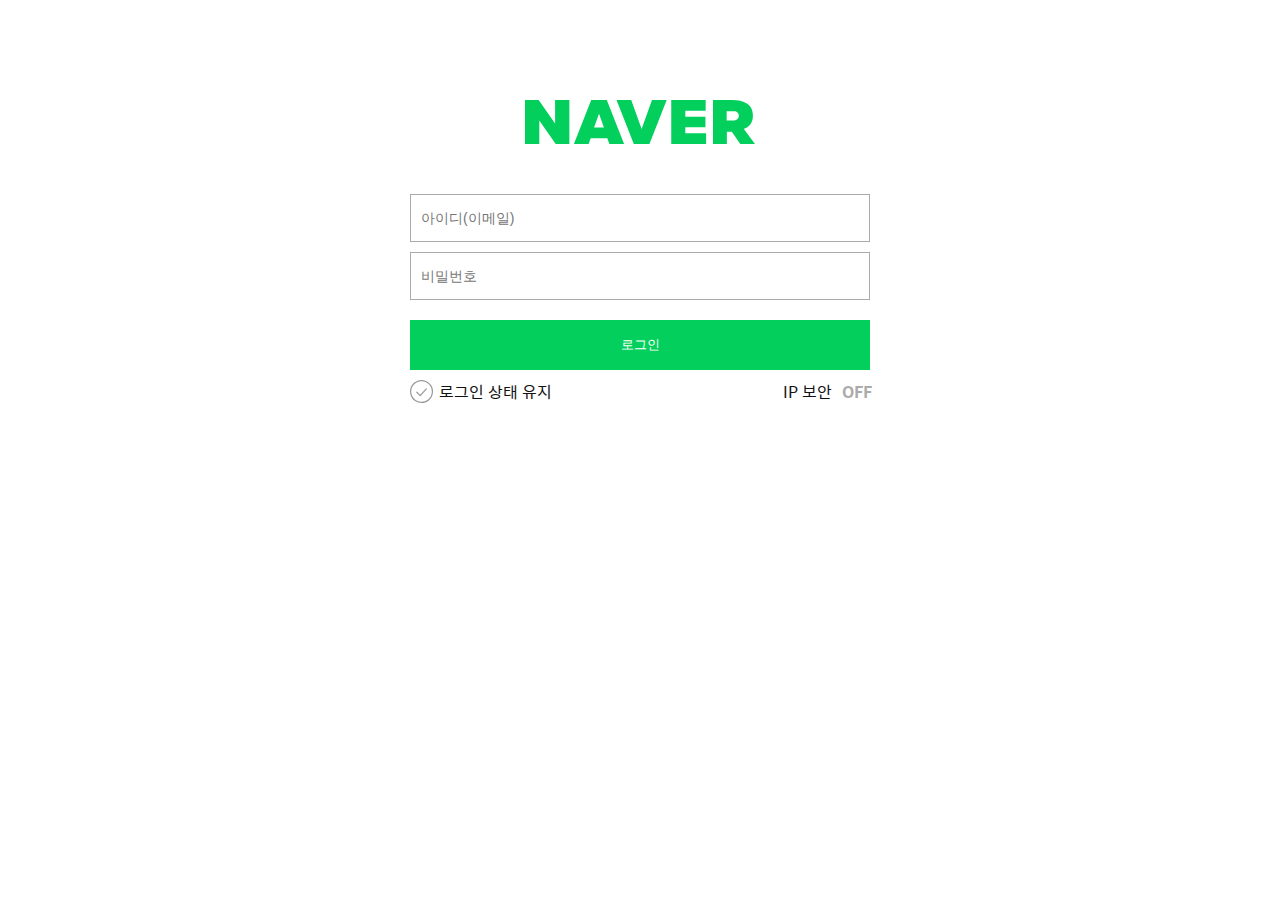
<file: mission01/naver_login/index.html>
<!DOCTYPE html>
<html lang="ko-KR">
  <head>
    <meta charset="UTF-8" />
    <meta http-equiv="X-UA-Compatible" content="IE=edge" />
    <meta name="viewport" content="width=device-width, initial-scale=1.0" />
    <title>네이버 - 로그인</title>
    <link rel="stylesheet" href="./css/style.css" />
    <script src="./js/main.js" defer></script>
  </head>

  <body>
    <h1 class="logo">
      <a href="https://www.naver.com/" class="naver-home-link">
        <img
          src="./images/logo.png"
          alt="네이버"
          srcset="./images/logo.svg"
          class="responsive-svg"
        />
      </a>
    </h1>

    <form action="URL" class="login-form" method="POST">
      <fieldset>
        <legend class="a11y">로그인 폼</legend>
        <div class="login-form-container">
          <div class="user-email">
            <label for="userEmail" class="a11y">아이디</label>
            <input
              type="email"
              class="user-email-input"
              id="userEmail"
              name="userEmail"
              placeholder="아이디(이메일)"
              required
              aria-invalid="false"
              aria-describedby="userEmailError"
              aria-live="assertive"
            />
            <span class="error-message" id="userEmailError"
              >아이디는 이메일 형식으로 입력해 주세요.</span
            >
          </div>
          <div class="user-password">
            <label for="userPassword" class="a11y">비밀번호</label>
            <input
              type="password"
              class="user-password-input"
              id="userPassword"
              name="userPassword"
              placeholder="비밀번호"
              required
              aria-invalid="false"
              aria-describedby="userPasswordError"
              aria-live="polite"
            />
            <span class="error-message" id="userPasswordError"
              >비밀번호는 영문, 숫자, 특수문자 포함 6~16자리 이상 입력해
              주세요.</span
            >
          </div>
          <div class="login-state-ip-security-checkbox-wrapper">
            <div class="login-state">
              <input
                type="checkbox"
                class="login-state-checkbox"
                id="loginState"
                name="state"
              />
              <label for="loginState" class="login-state-label">
                <span class="icon-check"></span>로그인 상태 유지
              </label>
            </div>
            <div class="ip-security-wrapper">
              <a
                href="./ip_security.html"
                rel="noopener noreferrer"
                title="IP 보안에 대해"
                class="ip-security-link"
                target="_blank"
                >IP 보안</a
              >
              <div class="ip-security">
                <input
                  type="checkbox"
                  class="ip-security-checkbox"
                  name="ip"
                  id="loginIp"
                />
                <label
                  for="loginIp"
                  class="ip-security-label"
                  aria-label="IP 보안설정"
                ></label>
              </div>
            </div>
          </div>
          <button type="submit" class="btn-login">로그인</button>
        </div>
      </fieldset>
    </form>
  </body>
</html>
</file>
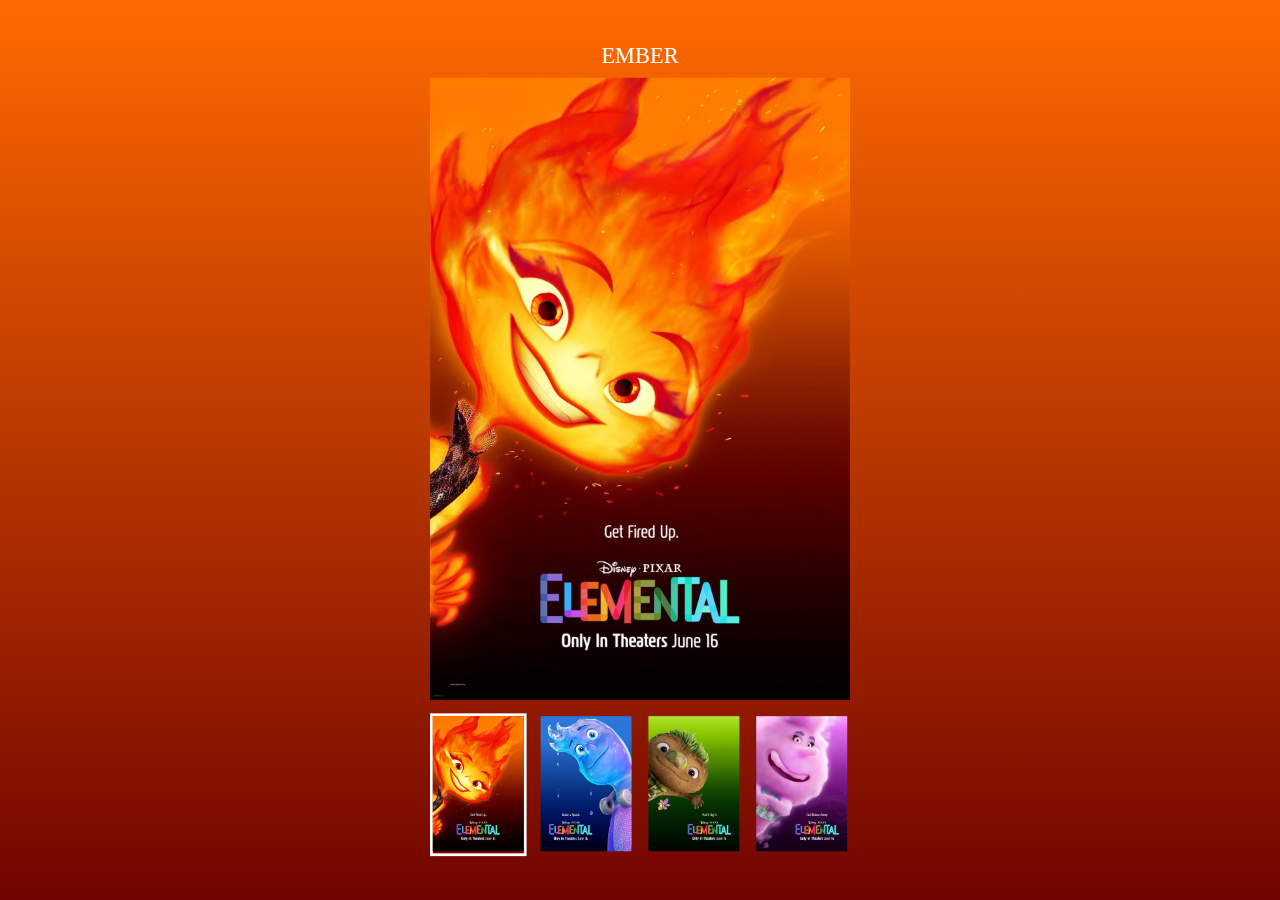
<file: mission02/poster/client/index.html>
<!DOCTYPE html>
<html lang="ko-KR">
  <head>
    <meta charset="UTF-8" />
    <meta name="viewport" content="width=device-width, initial-scale=1.0" />
    <link rel="stylesheet" href="./css/reset.css" />
    <link rel="stylesheet" href="./css/style.css" />
    <script src="./lib/dom/attr.js" defer></script>
    <script src="./lib/dom/bindEvent.js" defer></script>
    <script src="./lib/dom/css.js" defer></script>
    <script src="./lib/dom/getNode.js" defer></script>
    <script src="./lib/utils/throwNewError.js" defer></script>
    <script src="./lib/utils/typeOf.js" defer></script>
    <script src="./js/audio.js" defer></script>
    <script src="./js/data.js" defer></script>
    <script src="./js/main.js" defer></script>
    <title>Elemental Movie Poster</title>
  </head>
  <body>
    <div class="container">
      <h1 class="nickName">EMBER</h1>
      <div class="visual">
        <div><img src="./assets/ember.jpeg" alt="엠버 포스터" /></div>
      </div>

      <nav class="nav">
        <ul>
          <li class="is-active" data-index="1">
            <button><img src="./assets/ember.jpeg" alt="엠버 포스터" /></button>
          </li>
          <li data-index="2">
            <button>
              <img src="./assets/wade.jpeg" alt="웨이드 포스터" />
            </button>
          </li>
          <li data-index="3">
            <button>
              <img src="./assets/clod.jpeg" alt="클로드 포스터" />
            </button>
          </li>
          <li data-index="4">
            <button><img src="./assets/gale.jpeg" alt="게일 포스터" /></button>
          </li>
        </ul>
      </nav>
    </div>
  </body>
</html>
</file>
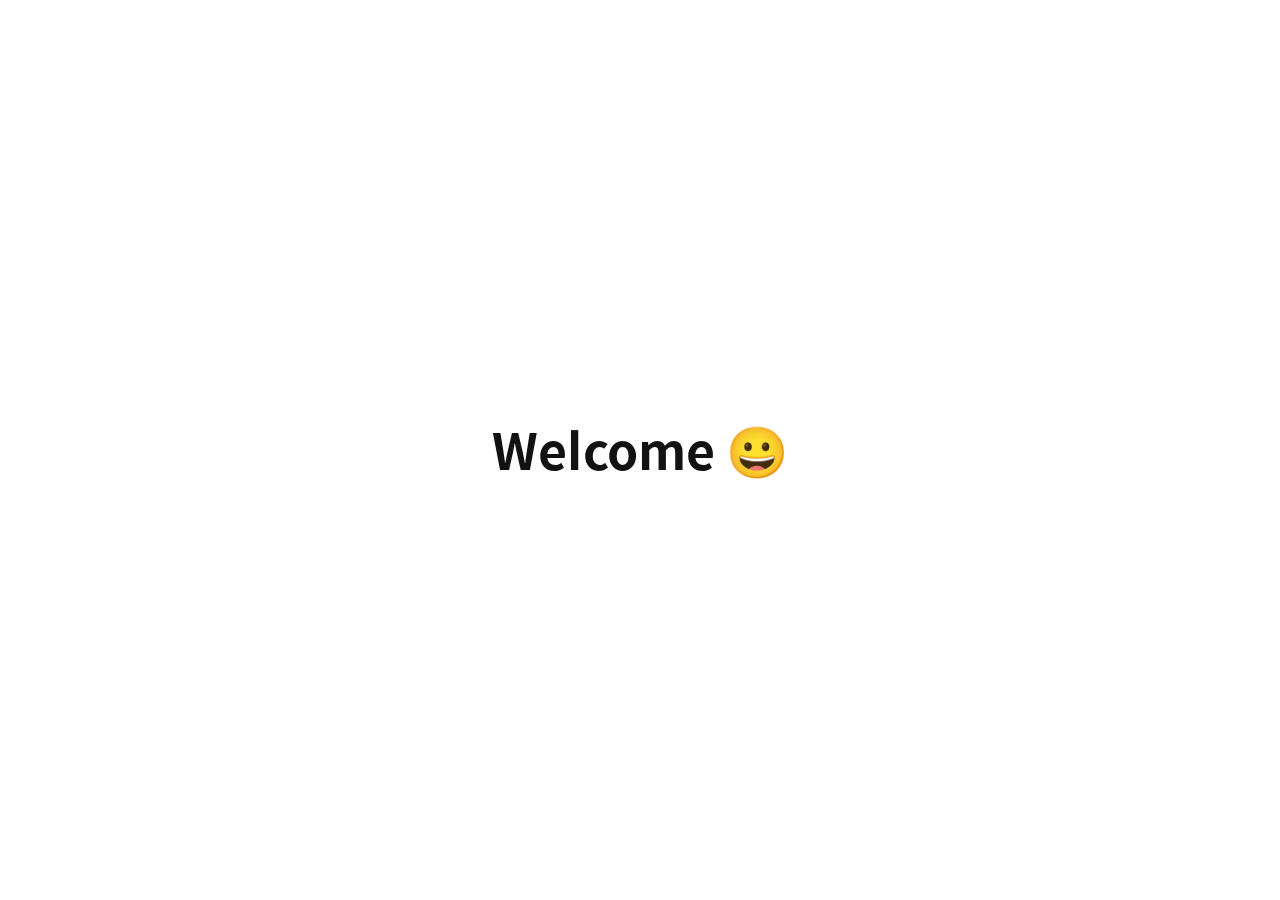
<file: mission01/naver_login/welcome.html>
<!DOCTYPE html>
<html lang="ko-KR">
<head>
  <meta charset="UTF-8" />
  <meta name="viewport" content="width=device-width, initial-scale=1.0" />
  <title>welcome😄</title>
  <link rel="stylesheet" href="./css/style.css" />
</head>
<body>

  <h1 class="welcome">Welcome 😀</h1>
  
</body>
</html>
</file>
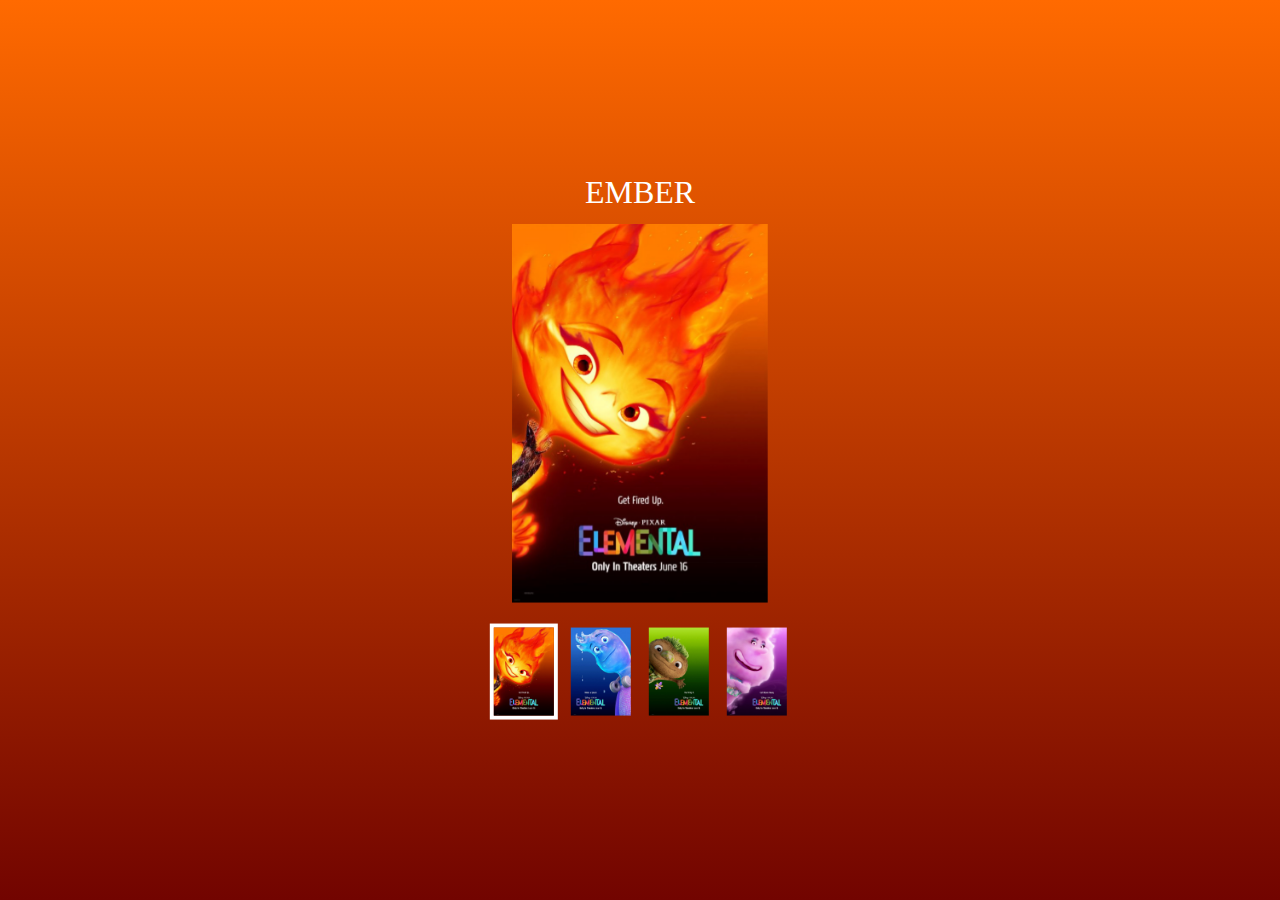
<file: mission02/poster/client/indexSwiper.html>
<!DOCTYPE html>
<html lang="ko-KR">
  <head>
    <meta charset="UTF-8" />
    <meta name="viewport" content="width=device-width, initial-scale=1.0" />
    <link rel="stylesheet" href="./css/reset.css" />
    <link
      rel="stylesheet"
      href="https://cdn.jsdelivr.net/npm/swiper@11/swiper-bundle.min.css"
    />
    <script src="https://cdn.jsdelivr.net/npm/swiper@11/swiper-bundle.min.js"></script>
    <link rel="stylesheet" href="./css/styleSwiper.css" />
    <script src="./lib/dom/attr.js" defer></script>
    <script src="./lib/dom/bindEvent.js" defer></script>
    <script src="./lib/dom/css.js" defer></script>
    <script src="./lib/dom/getNode.js" defer></script>
    <script src="./lib/utils/throwNewError.js" defer></script>
    <script src="./lib/utils/typeOf.js" defer></script>
    <script src="./js/audio.js" defer></script>
    <script src="./js/data.js" defer></script>
    <script src="./js/mainSwiper.js" defer></script>
    <title>Elemental Movie Poster</title>
  </head>
  <body>
    <div class="container">
      <h1 class="nickName">EMBER</h1>
      <div class="swiper">
        <div class="swiper-wrapper">
          <div class="swiper-slide" data-index="1">
            <img
              data-swiper-parallax-x="200"
              data-swiper-parallax-scale="1.2"
              src="./assets/ember.jpeg"
              alt="엠버 포스터"
            />
          </div>
          <div class="swiper-slide" data-index="2">
            <img
              data-swiper-parallax-x="200"
              data-swiper-parallax-scale="1.2"
              src="./assets/wade.jpeg"
              alt="웨이드 포스터"
            />
          </div>
          <div class="swiper-slide" data-index="3">
            <img
              data-swiper-parallax-x="200"
              data-swiper-parallax-scale="1.2"
              src="./assets/clod.jpeg"
              alt="클로드 포스터"
            />
          </div>
          <div class="swiper-slide" data-index="4">
            <img
              data-swiper-parallax-x="200"
              data-swiper-parallax-scale="1.2"
              src="./assets/gale.jpeg"
              alt="게일 포스터"
            />
          </div>
        </div>
      </div>
      <div class="pagination"></div>
    </div>
  </body>
</html>
</file>
<file: mission01/naver_login/css/style.css>
/* 웹폰트 - Spoqa Han Sans */
@import url(./fonts.css);

/* CSS 초기화 */
html,
body,
div,
span,
applet,
object,
iframe,
h1,
h2,
h3,
h4,
h5,
h6,
p,
blockquote,
pre,
a,
abbr,
acronym,
address,
big,
cite,
code,
del,
dfn,
em,
img,
ins,
kbd,
q,
s,
samp,
small,
strike,
strong,
sub,
sup,
tt,
var,
b,
u,
i,
center,
dl,
dt,
dd,
ol,
ul,
li,
fieldset,
form,
label,
legend,
table,
caption,
tbody,
tfoot,
thead,
tr,
th,
td,
article,
aside,
canvas,
details,
embed,
figure,
figcaption,
footer,
header,
hgroup,
menu,
nav,
output,
ruby,
section,
summary,
time,
mark,
audio,
video {
  margin: 0;
  padding: 0;
  border: 0;
  font-size: 100%;
  font: inherit;
  vertical-align: baseline;
}
/* HTML5 display-role reset for older browsers */
article,
aside,
details,
figcaption,
figure,
footer,
header,
hgroup,
menu,
nav,
section {
  display: block;
}
body {
  line-height: 1.15;
}
ol,
ul {
  list-style: none;
}
blockquote,
q {
  quotes: none;
}
blockquote:before,
blockquote:after,
q:before,
q:after {
  content: "";
  content: none;
}
table {
  border-collapse: collapse;
  border-spacing: 0;
}

a {
  color: inherit;
  text-decoration: none;
}

/* 숨김 콘텐츠 */
.a11y,
legend {
  position: absolute;
  width: 1px;
  height: 1px;
  margin: -1px;
  overflow: hidden;
  visibility: hidden;
  clip: rect(0, 0, 0, 0);
  clip-path: inset(50%);
}

/* 기본 박스 사이징 설정 */
*,
*::before,
*::after {
  box-sizing: border-box;
}

/* 기본 글자크기 설정 */
html {
  font-size: 10px;
}

/* 본문 기본 스타일 */
body {
  font-family: "Spoqa Han Sans", sans-serif;
  font-weight: 400;
  background-color: #fff;
  color: #121212;
  margin: 0;
  font-size: 1.6rem;
}

/* 공통 스타일 */
/* 공통 반응형 이미지 */
.responsive-img {
  max-width: 100%;
  height: auto;
}
.responsive-svg {
  width: 100%;
  height: auto;
}

/* 공통 네이버 로고 */
.logo {
  width: clamp(15rem, 51.25%, 23rem);
  margin: 7rem auto 4.5rem;
  font-size: 1rem;
}

.logo img {
  display: block;
}

/* 공통 로그인 폼 */
.login-form-container {
  display: flex;
  flex-flow: column wrap;
  gap: 1rem;
  margin-left: 1.5rem;
  margin-right: 1.5rem;
}

.user-email-input,
.user-password-input {
  width: 100%;
  font-size: 1.4rem;
  padding: 0.5rem 1rem;
  border: 1px solid #aaa;
  height: 4.8rem;
}

.user-email-input:focus,
.user-password-input:focus {
  outline: none;
  border-color: #03cf5d;
}

.user-email-input:focus::placeholder,
.user-password-input:focus::placeholder {
  color: #03cf5d;
}

.login-state-ip-security-checkbox-wrapper {
  /* background: salmon; */
  order: 1;
}

.btn-login {
  background: #03cf5d;
  padding: 1.6rem 0;
  color: #fff;
  border: 0;
  margin-top: 1rem;
  cursor: pointer;
}

/* 공통 에러 메세지 */
.error-message {
  color: red;
  display: none;
  font-size: 1.2rem;
  margin-top: 1rem;
}

.is--invalid + .error-message {
  display: block;
}

/* 공통 로그인 상태 유지 체크박스 */
.login-state {
  position: relative;
}

.login-state-checkbox {
  position: absolute;
  top: -0.4rem;
  left: -0.4rem;
  width: 2.4rem;
  height: 2.4rem;
  appearance: none;
}

.login-state-label {
  display: flex;
  flex-flow: row nowrap;
  align-items: center;
  gap: 0.5rem;
}

.login-state-label .icon-check {
  background: url(./../images/icon-unchecked.svg) no-repeat 0 0 /100%;
  display: block;
  width: 2.4rem;
  height: 2.4rem;
}

.login-state-checkbox:checked + .login-state-label .icon-check {
  background-image: url(./../images/icon-checked.svg);
}

.welcome{
  position: absolute;
  left: 50%;
  top: 50%;
  transform: translate(-50%,-50%);
  font-size: 5rem;
  font-weight: bold;
}

/* 모바일 스타일 */
@media (max-width: 480px) {
  /* 모바일 로그인 폼 */
  .login-form-container {
    /* background: skyblue; */
  }

  /* 모바일 IP 보완 및 체크박스 */
  .ip-security-wrapper {
    display: none;
  }

  /* 모바일 로그인 상태 유지 및 체크박스 */
  .login-state {
    float: right;
  }
}

/* 데스크탑 스타일 */
@media (min-width: 481px) {
  /* 데스크탑 로고 */
  .logo {
    width: 23rem;
    margin-top: 10rem;
    margin-bottom: 5rem;
  }

  /* 데스크탑 로그인 폼 */
  .login-form-container {
    width: 460px;
    margin-left: auto;
    margin-right: auto;
  }

  /* 데스크탑 로그인 상태유지 및 IP 보완 체크박스 */
  .login-state-ip-security-checkbox-wrapper {
    display: flex;
    flex-flow: row nowrap;
    justify-content: space-between;
    align-items: center;
  }

  /* 데스크탑 IP 보완 및 체크박스 */
  .ip-security-wrapper {
    display: flex;
    flex-flow: row nowrap;
    gap: 1rem;
  }

  .ip-security {
    position: relative;
  }

  .ip-security-checkbox {
    position: absolute;
    top: -0.4rem;
    right: -0.4rem;
    width: 2.8rem;
    height: 2rem;
    appearance: none;
  }

  .ip-security-label::before {
    content: "OFF";
    display: block;
    width: 2.8rem;
    text-align: right;
    color: #aaa;
    font-weight: 700;
  }

  .ip-security-checkbox:checked + .ip-security-label::before {
    content: "ON";
    color: #03cf5d;
  }
}
</file>
<file: mission02/poster/client/css/style.css>
img{
  max-width: 100%;
  object-fit: cover;
  /* height: 100%; */
}

body{
  transition:all .3s;
  background: linear-gradient(to bottom,#ff6a00,#720400);
  height: 100vh;
}


.container{
  position: absolute;
  left: 50%;
  top: 50%;
  transform: translate(-50%,-50%) scale(0.7);
}


.nickName{
  color: white;
  font-size: 2rem;
  text-align: center;
  margin-bottom: 1rem;
}



.visual{
  /* max-height: 600px; */
  text-align: center;
  margin-bottom: 1rem;
}

.nav{
  max-width: 600px;
}

.nav ul{
  display: flex;
  gap:1rem
}

.nav ul li{
  border: 4px solid transparent;
  transition: all .3s;

}



.nav ul li.is-active{
  border: 4px solid white;
}
</file>
<file: mission02/poster/client/css/styleSwiper.css>
body {
  /* transition: all 0.3s; */
  background: linear-gradient(to bottom, #ff6a00, #720400);
  height: 100vh;
}

.container {
  position: absolute;
  left: 50%;
  top: 50%;
  transform: translate(-50%, -50%);
}

.nickName {
  color: white;
  font-size: 2rem;
  text-align: center;
  margin-bottom: 1rem;
}

.swiper {
  max-width: 20vw;
  max-height: 60vh;
  position: relative;
  margin-bottom: 1rem;
}

.swiper .swiper-slide {
  display: flex;
  justify-content: center;
  align-items: center;
  overflow: hidden;
}

.swiper .swiper-slide img {
  width: 100%;
}

@media screen and (max-width: 900px) {
  .swiper {
    max-width: 35vw;
  }
}

.bullet {
  display: inline-block;
  width: 60px;
  height: 88px;
  margin: 0.3rem;
  cursor: pointer;
  border: 4px solid transparent;
  transition: all 0.3s;
}

.bullet img {
  width: 100%;
  height: 100%;
  object-fit: cover;
}

.pagination {
  display: flex;
  justify-content: center;
}

.is-active {
  border: 4px solid white;
}
</file>
